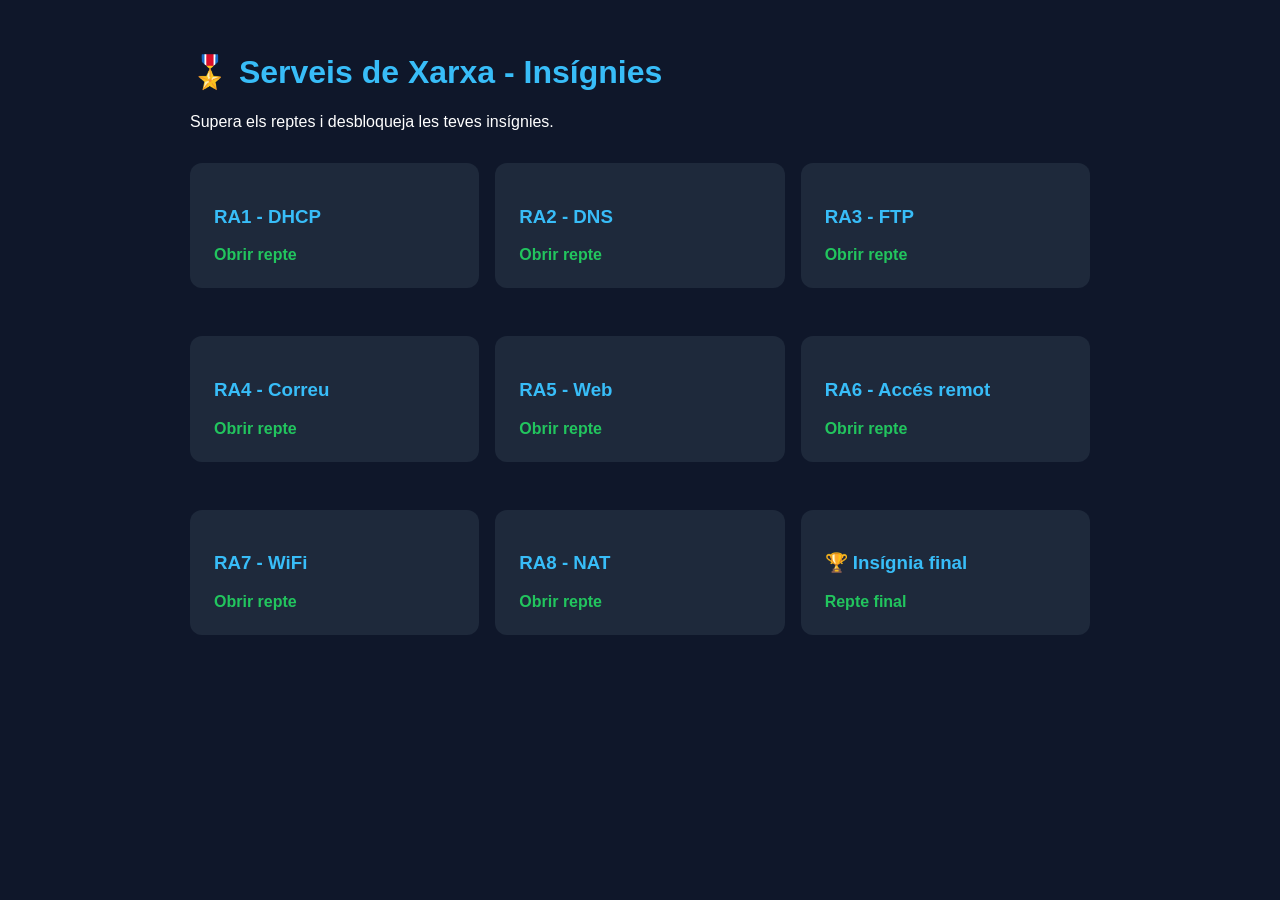
<file: index.html>
<!DOCTYPE html>
<html lang="ca">
<head>
  <meta charset="UTF-8">
  <meta name="viewport" content="width=device-width, initial-scale=1.0">
  <title>SMX - Serveis de Xarxa</title>
  <link rel="stylesheet" href="assets/style.css">
</head>
<body>
  <div class="container">
    <h1>🎖️ Serveis de Xarxa - Insígnies</h1>
    <p>Supera els reptes i desbloqueja les teves insígnies.</p>
    <div class="grid">
      <div class="card"><h3>RA1 - DHCP</h3><a href="ra1/">Obrir repte</a></div>
      <div class="card"><h3>RA2 - DNS</h3><a href="ra2/">Obrir repte</a></div>
      <div class="card"><h3>RA3 - FTP</h3><a href="ra3/">Obrir repte</a></div>
      <div class="card"><h3>RA4 - Correu</h3><a href="ra4/">Obrir repte</a></div>
      <div class="card"><h3>RA5 - Web</h3><a href="ra5/">Obrir repte</a></div>
      <div class="card"><h3>RA6 - Accés remot</h3><a href="ra6/">Obrir repte</a></div>
      <div class="card"><h3>RA7 - WiFi</h3><a href="ra7/">Obrir repte</a></div>
      <div class="card"><h3>RA8 - NAT</h3><a href="ra8/">Obrir repte</a></div>
      <div class="card"><h3>🏆 Insígnia final</h3><a href="final/">Repte final</a></div>
    </div>
  </div>
</body>
</html>
</file>
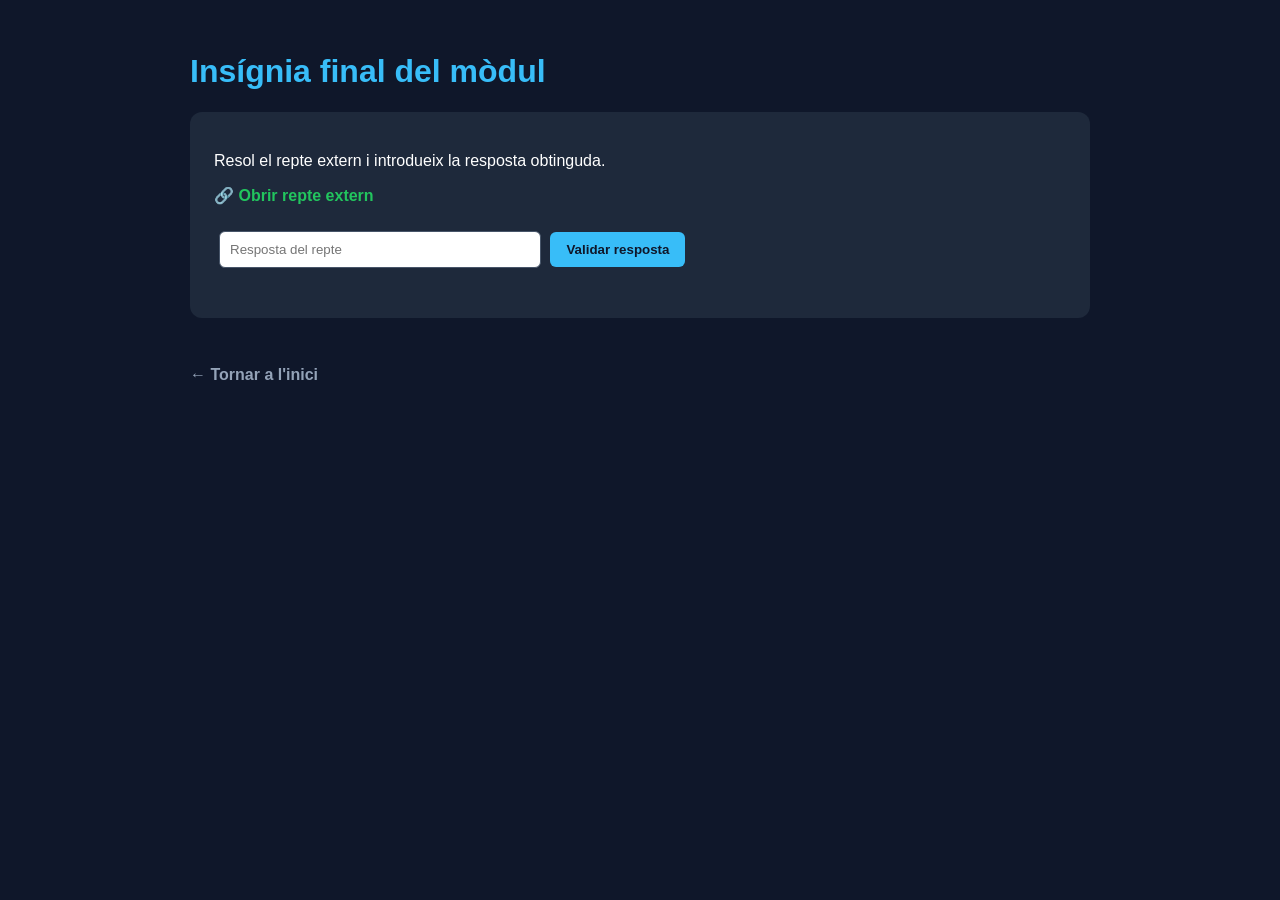
<file: final/index.html>
<!DOCTYPE html>
<html lang="ca">
<head>
  <meta charset="UTF-8">
  <meta name="viewport" content="width=device-width, initial-scale=1.0">
  <title>Insígnia final del mòdul</title>
  <link rel="stylesheet" href="../assets/style.css">
</head>
<body>
  <div class="container">
    <h1>Insígnia final del mòdul</h1>
    <div class="card">
      <p>Resol el repte extern i introdueix la resposta obtinguda.</p>
      <p><a href="#" target="_blank">🔗 Obrir repte extern</a></p>

      <input id="answer" placeholder="Resposta del repte">
      <button onclick="checkAnswer()">Validar resposta</button>
      <p id="msg1"></p>

      <div id="step2" class="hidden">
        <h3>Validació d'accés</h3>
        <input id="key" placeholder="Clau personal">
        <button onclick="checkKey()">Validar clau</button>
        <p id="msg2"></p>

        <div id="download" class="hidden">
          <a id="download-link" download>🎖️ Descarregar insígnia</a>
        </div>
      </div>
    </div>

    <a class="back-link" href="../">← Tornar a l'inici</a>
  </div>

  <script src="../assets/challenge.js"></script>
  <script>
    initChallenge({
      answer: 'SMX-CERTIFIED',
      key: 'FINAL-ALU-DEMO',
      badge: 'badge.png'
    });
  </script>
</body>
</html>
</file>
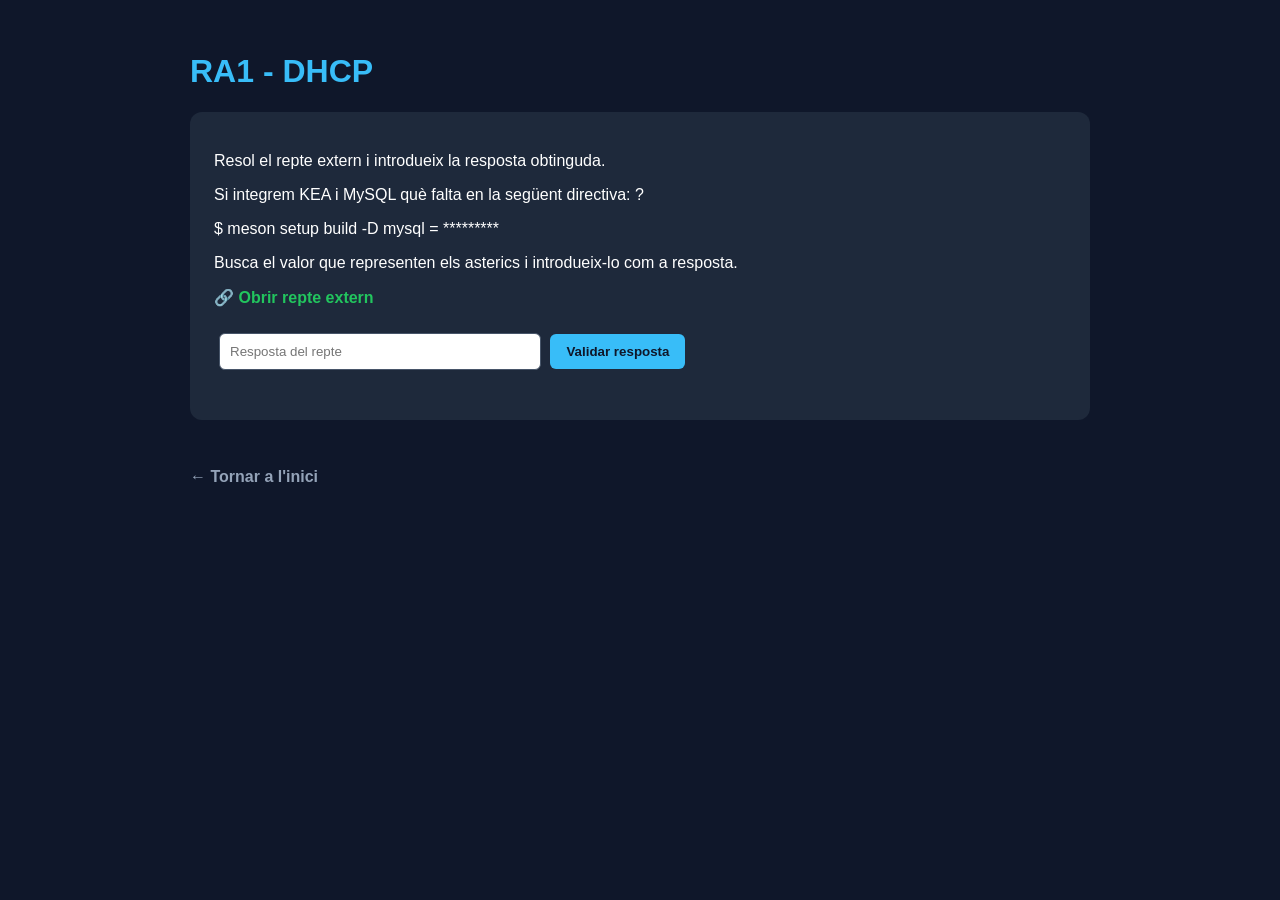
<file: ra1/index.html>
<!DOCTYPE html>
<html lang="ca">
<head>
  <meta charset="UTF-8">
  <meta name="viewport" content="width=device-width, initial-scale=1.0">
  <title>RA1 - DHCP</title>
  <link rel="stylesheet" href="../assets/style.css">
</head>
<body>
  <div class="container">
    <h1>RA1 - DHCP</h1>
    <div class="card">
      <p>Resol el repte extern i introdueix la resposta obtinguda.</p>
      <p>Si integrem KEA i MySQL què falta en la següent directiva: ?</p>
      <p></p>$ meson setup build -D mysql = ********* </p>
      <p>Busca el valor que representen els asterics i introdueix-lo com a resposta.</p>
      <p><a href="https://kea.readthedocs.io/en/stable/" target="_blank">🔗 Obrir repte extern</a></p>

      <input id="answer" placeholder="Resposta del repte">
      <button onclick="checkAnswer()">Validar resposta</button>
      <p id="msg1"></p>

      <div id="step2" class="hidden">
        <h3>Validació d'accés</h3>
        <input id="key" placeholder="Clau personal">
        <button onclick="checkKey()">Validar clau</button>
        <p id="msg2"></p>

        <div id="download" class="hidden">
          <a id="download-link" download> Descarregar insígnia</a>
        </div>
      </div>
    </div>

    <a class="back-link" href="../">← Tornar a l'inici</a>
  </div>

  <script src="../assets/challenge.js"></script>
  <script>
    initChallenge({
      answer: 'enabled',
      key: 'RA1-ALU-DEMO',
      badge: 'badge.png'
    });
  </script>
</body>
</html>
</file>
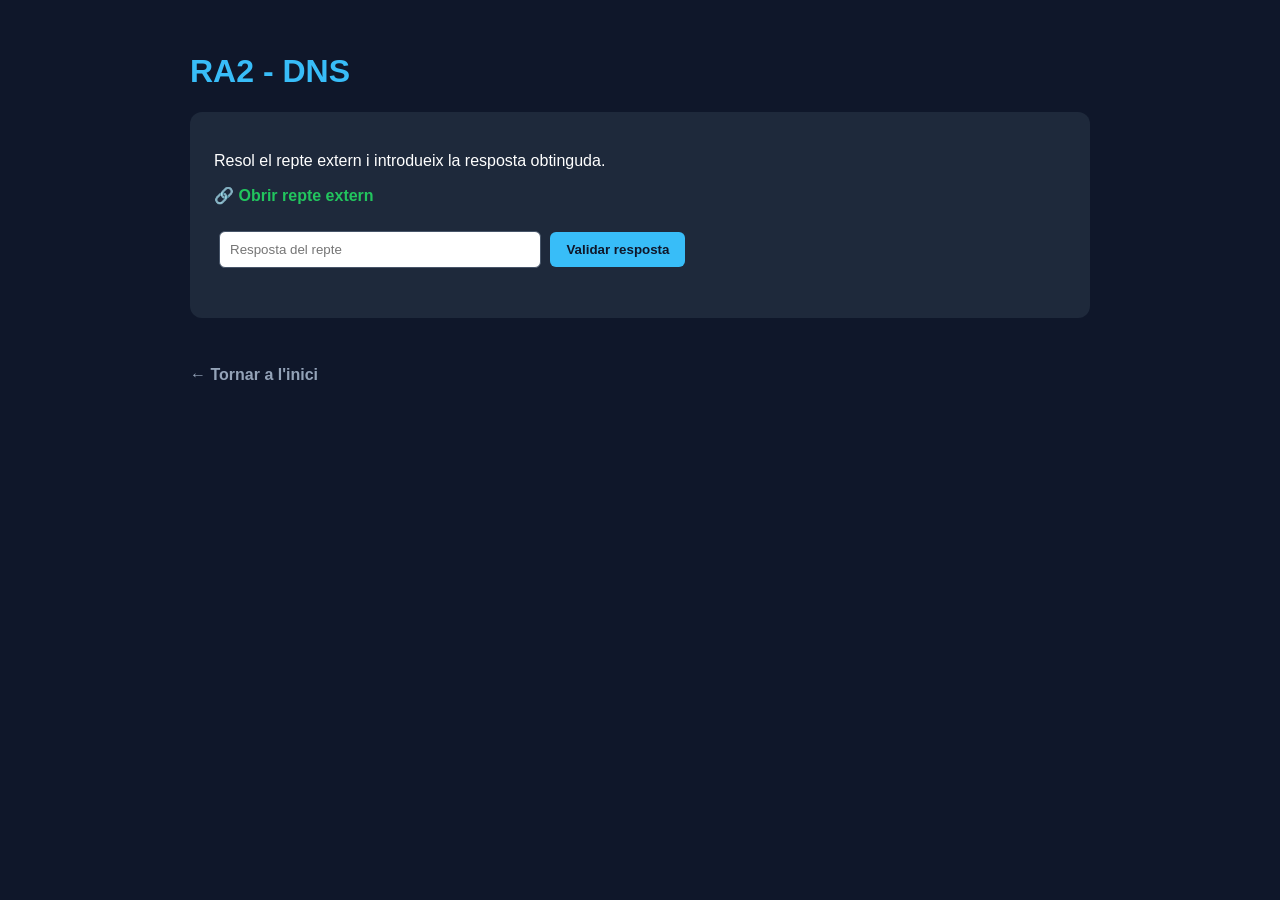
<file: ra2/index.html>
<!DOCTYPE html>
<html lang="ca">
<head>
  <meta charset="UTF-8">
  <meta name="viewport" content="width=device-width, initial-scale=1.0">
  <title>RA2 - DNS</title>
  <link rel="stylesheet" href="../assets/style.css">
</head>
<body>
  <div class="container">
    <h1>RA2 - DNS</h1>
    <div class="card">
      <p>Resol el repte extern i introdueix la resposta obtinguda.</p>
      <p><a href="#" target="_blank">🔗 Obrir repte extern</a></p>

      <input id="answer" placeholder="Resposta del repte">
      <button onclick="checkAnswer()">Validar resposta</button>
      <p id="msg1"></p>

      <div id="step2" class="hidden">
        <h3>Validació d'accés</h3>
        <input id="key" placeholder="Clau personal">
        <button onclick="checkKey()">Validar clau</button>
        <p id="msg2"></p>

        <div id="download" class="hidden">
          <a id="download-link" download>🎖️ Descarregar insígnia</a>
        </div>
      </div>
    </div>

    <a class="back-link" href="../">← Tornar a l'inici</a>
  </div>

  <script src="../assets/challenge.js"></script>
  <script>
    initChallenge({
      answer: 'DNS-RESOLVED',
      key: 'RA2-ALU-DEMO',
      badge: 'badge.png'
    });
  </script>
</body>
</html>
</file>
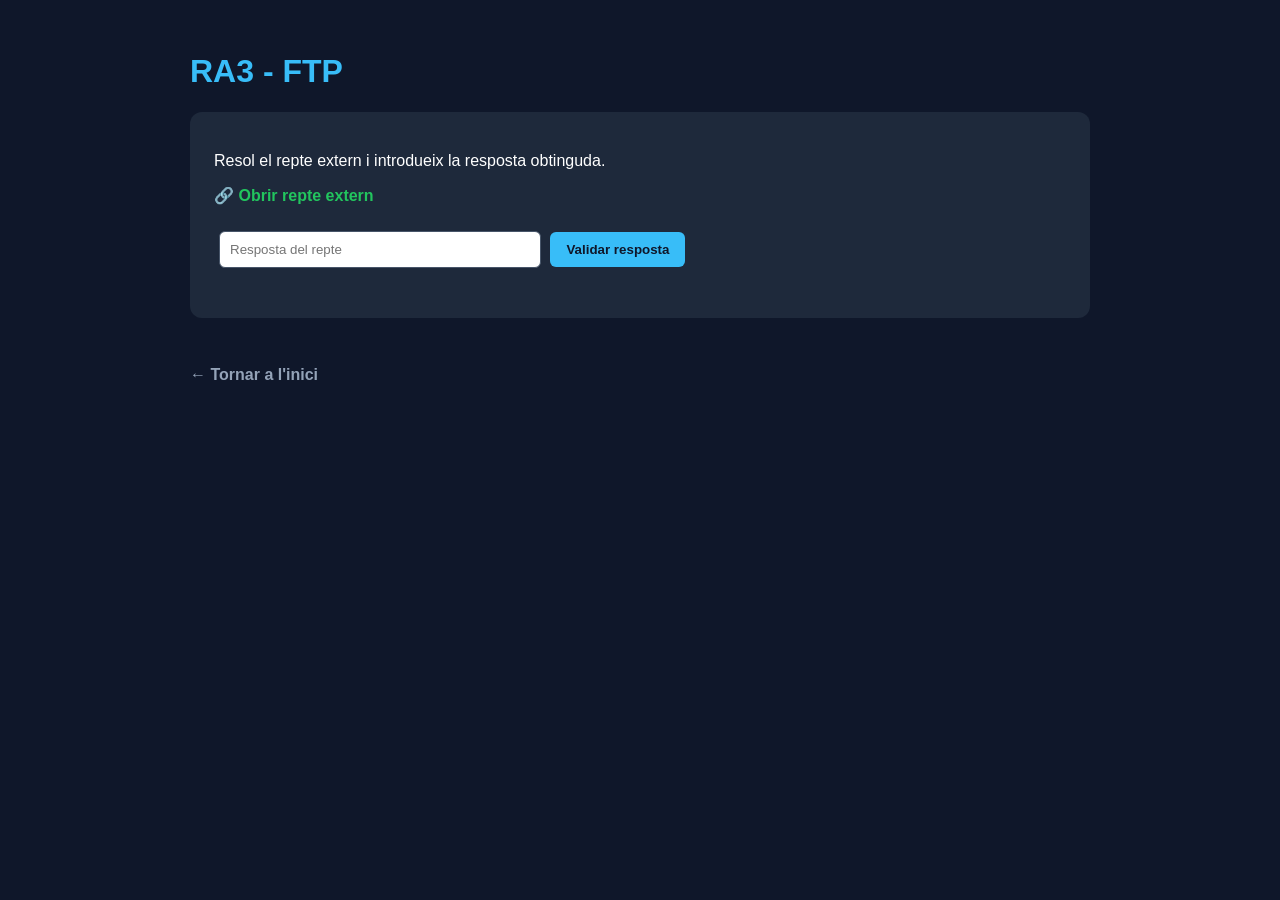
<file: ra3/index.html>
<!DOCTYPE html>
<html lang="ca">
<head>
  <meta charset="UTF-8">
  <meta name="viewport" content="width=device-width, initial-scale=1.0">
  <title>RA3 - FTP</title>
  <link rel="stylesheet" href="../assets/style.css">
</head>
<body>
  <div class="container">
    <h1>RA3 - FTP</h1>
    <div class="card">
      <p>Resol el repte extern i introdueix la resposta obtinguda.</p>
      <p><a href="#" target="_blank">🔗 Obrir repte extern</a></p>

      <input id="answer" placeholder="Resposta del repte">
      <button onclick="checkAnswer()">Validar resposta</button>
      <p id="msg1"></p>

      <div id="step2" class="hidden">
        <h3>Validació d'accés</h3>
        <input id="key" placeholder="Clau personal">
        <button onclick="checkKey()">Validar clau</button>
        <p id="msg2"></p>

        <div id="download" class="hidden">
          <a id="download-link" download>🎖️ Descarregar insígnia</a>
        </div>
      </div>
    </div>

    <a class="back-link" href="../">← Tornar a l'inici</a>
  </div>

  <script src="../assets/challenge.js"></script>
  <script>
    initChallenge({
      answer: 'FTP-DOWNLOAD',
      key: 'RA3-ALU-DEMO',
      badge: 'badge.png'
    });
  </script>
</body>
</html>
</file>
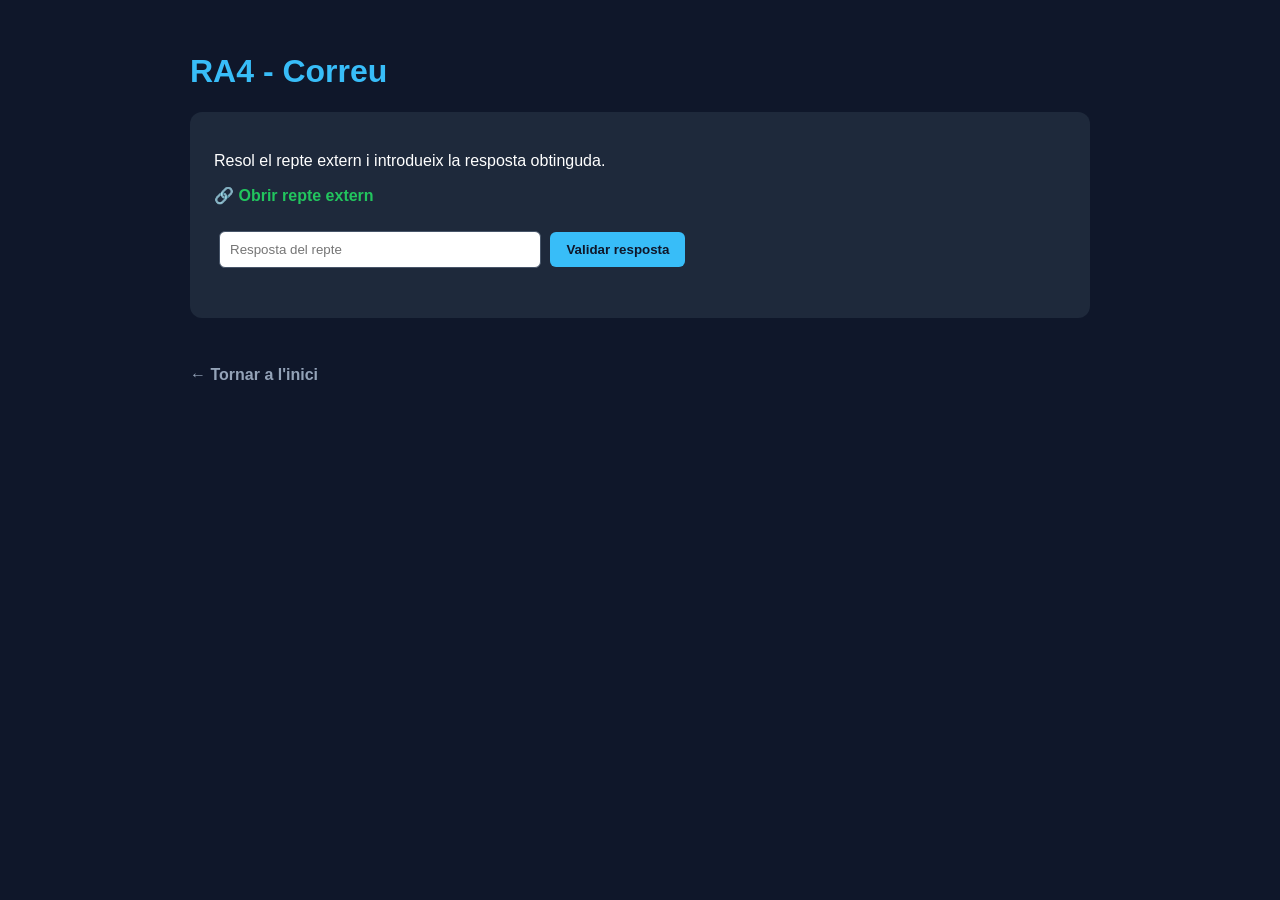
<file: ra4/index.html>
<!DOCTYPE html>
<html lang="ca">
<head>
  <meta charset="UTF-8">
  <meta name="viewport" content="width=device-width, initial-scale=1.0">
  <title>RA4 - Correu</title>
  <link rel="stylesheet" href="../assets/style.css">
</head>
<body>
  <div class="container">
    <h1>RA4 - Correu</h1>
    <div class="card">
      <p>Resol el repte extern i introdueix la resposta obtinguda.</p>
      <p><a href="#" target="_blank">🔗 Obrir repte extern</a></p>

      <input id="answer" placeholder="Resposta del repte">
      <button onclick="checkAnswer()">Validar resposta</button>
      <p id="msg1"></p>

      <div id="step2" class="hidden">
        <h3>Validació d'accés</h3>
        <input id="key" placeholder="Clau personal">
        <button onclick="checkKey()">Validar clau</button>
        <p id="msg2"></p>

        <div id="download" class="hidden">
          <a id="download-link" download>🎖️ Descarregar insígnia</a>
        </div>
      </div>
    </div>

    <a class="back-link" href="../">← Tornar a l'inici</a>
  </div>

  <script src="../assets/challenge.js"></script>
  <script>
    initChallenge({
      answer: 'MAIL-HEADER',
      key: 'RA4-ALU-DEMO',
      badge: 'badge.png'
    });
  </script>
</body>
</html>
</file>
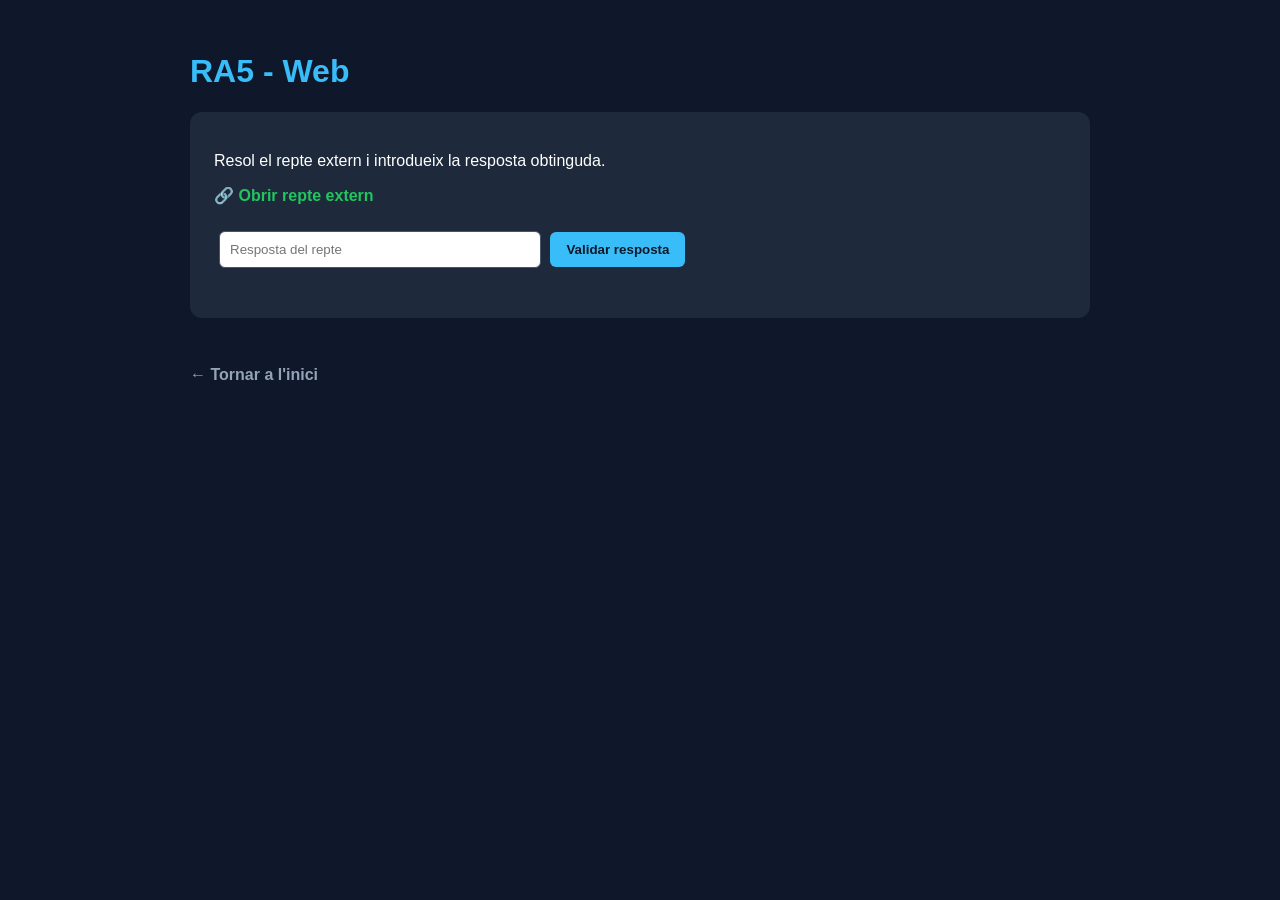
<file: ra5/index.html>
<!DOCTYPE html>
<html lang="ca">
<head>
  <meta charset="UTF-8">
  <meta name="viewport" content="width=device-width, initial-scale=1.0">
  <title>RA5 - Web</title>
  <link rel="stylesheet" href="../assets/style.css">
</head>
<body>
  <div class="container">
    <h1>RA5 - Web</h1>
    <div class="card">
      <p>Resol el repte extern i introdueix la resposta obtinguda.</p>
      <p><a href="#" target="_blank">🔗 Obrir repte extern</a></p>

      <input id="answer" placeholder="Resposta del repte">
      <button onclick="checkAnswer()">Validar resposta</button>
      <p id="msg1"></p>

      <div id="step2" class="hidden">
        <h3>Validació d'accés</h3>
        <input id="key" placeholder="Clau personal">
        <button onclick="checkKey()">Validar clau</button>
        <p id="msg2"></p>

        <div id="download" class="hidden">
          <a id="download-link" download>🎖️ Descarregar insígnia</a>
        </div>
      </div>
    </div>

    <a class="back-link" href="../">← Tornar a l'inici</a>
  </div>

  <script src="../assets/challenge.js"></script>
  <script>
    initChallenge({
      answer: 'HTTP-200',
      key: 'RA5-ALU-DEMO',
      badge: 'badge.png'
    });
  </script>
</body>
</html>
</file>
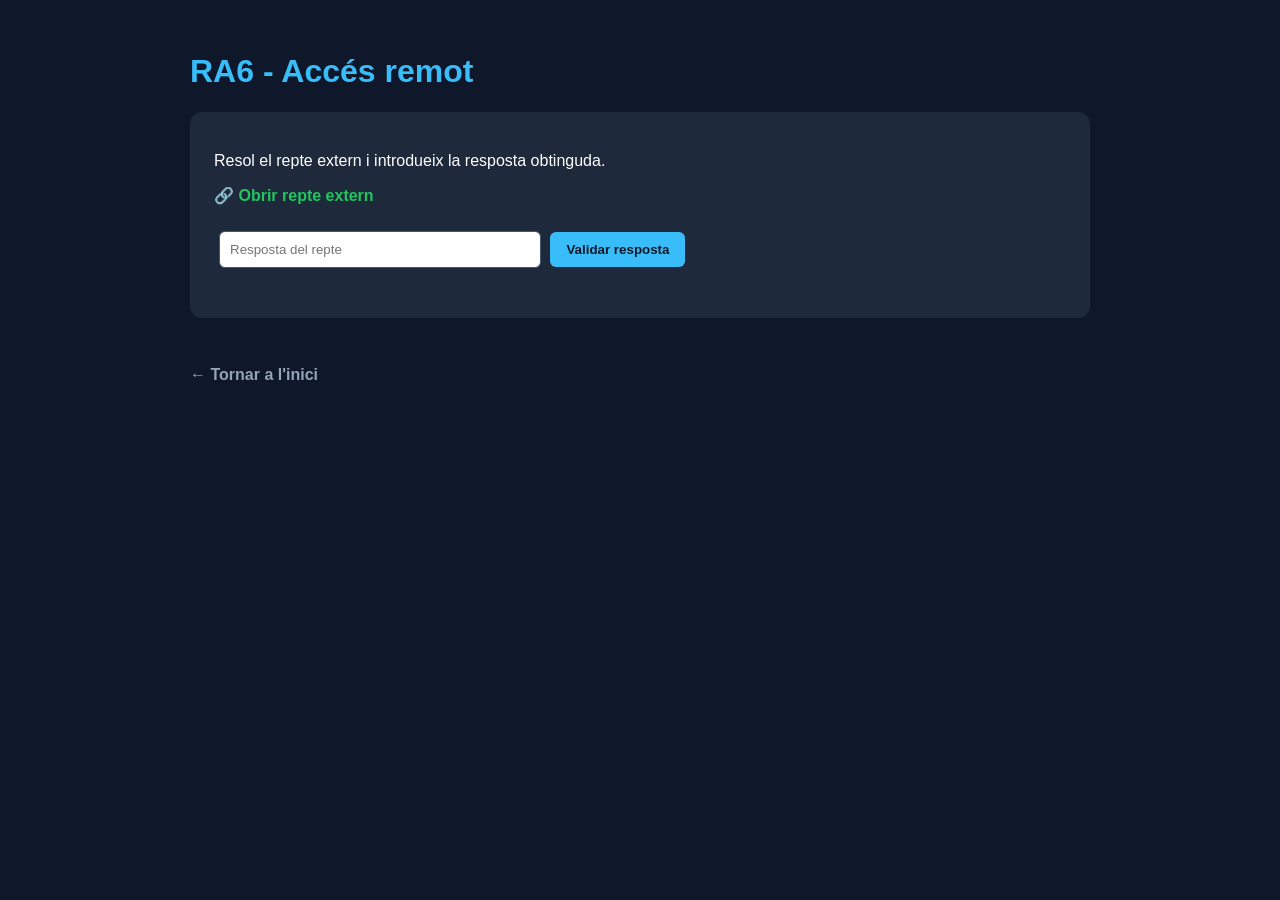
<file: ra6/index.html>
<!DOCTYPE html>
<html lang="ca">
<head>
  <meta charset="UTF-8">
  <meta name="viewport" content="width=device-width, initial-scale=1.0">
  <title>RA6 - Accés remot</title>
  <link rel="stylesheet" href="../assets/style.css">
</head>
<body>
  <div class="container">
    <h1>RA6 - Accés remot</h1>
    <div class="card">
      <p>Resol el repte extern i introdueix la resposta obtinguda.</p>
      <p><a href="#" target="_blank">🔗 Obrir repte extern</a></p>

      <input id="answer" placeholder="Resposta del repte">
      <button onclick="checkAnswer()">Validar resposta</button>
      <p id="msg1"></p>

      <div id="step2" class="hidden">
        <h3>Validació d'accés</h3>
        <input id="key" placeholder="Clau personal">
        <button onclick="checkKey()">Validar clau</button>
        <p id="msg2"></p>

        <div id="download" class="hidden">
          <a id="download-link" download>🎖️ Descarregar insígnia</a>
        </div>
      </div>
    </div>

    <a class="back-link" href="../">← Tornar a l'inici</a>
  </div>

  <script src="../assets/challenge.js"></script>
  <script>
    initChallenge({
      answer: 'SSH-ACCESS',
      key: 'RA6-ALU-DEMO',
      badge: 'badge.png'
    });
  </script>
</body>
</html>
</file>
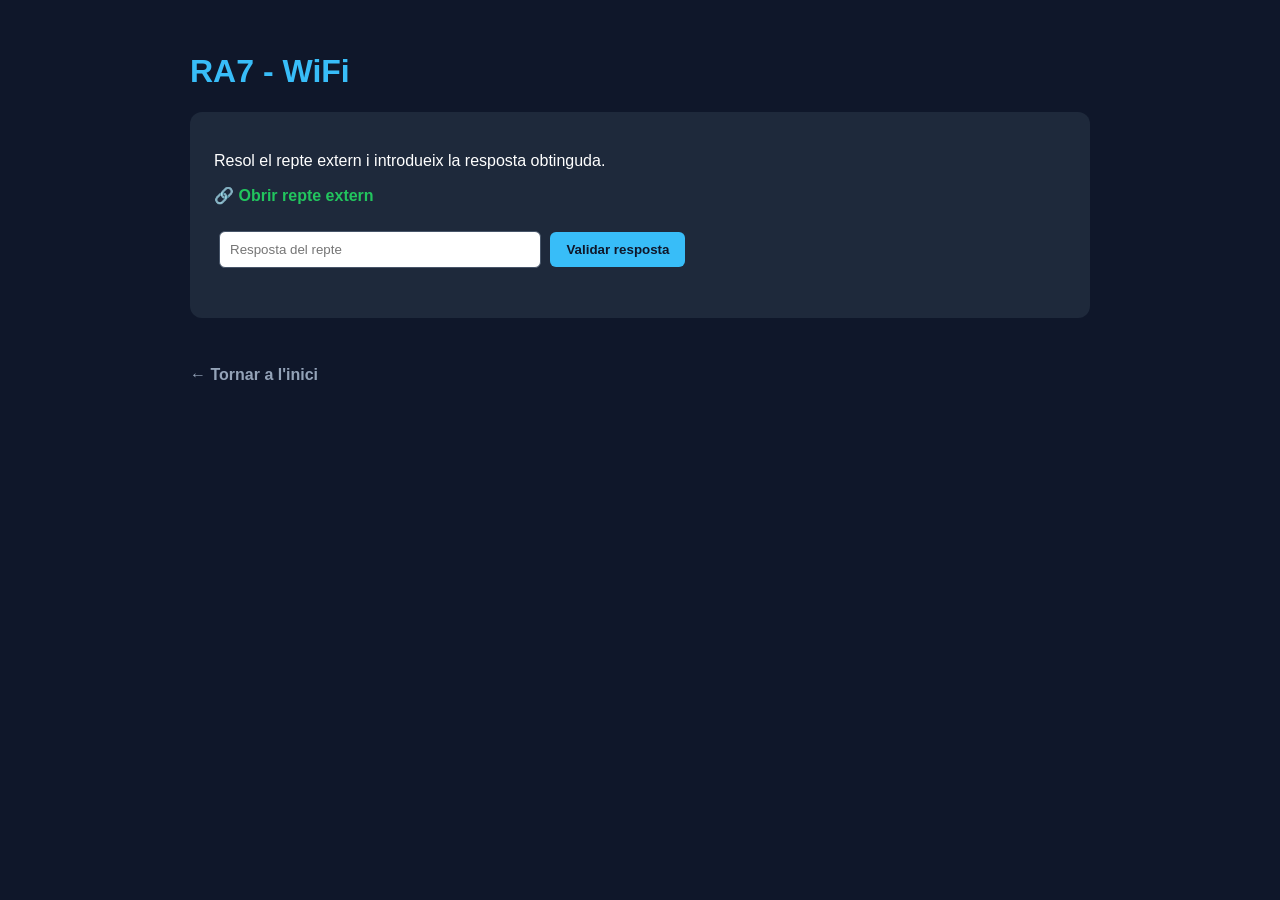
<file: ra7/index.html>
<!DOCTYPE html>
<html lang="ca">
<head>
  <meta charset="UTF-8">
  <meta name="viewport" content="width=device-width, initial-scale=1.0">
  <title>RA7 - WiFi</title>
  <link rel="stylesheet" href="../assets/style.css">
</head>
<body>
  <div class="container">
    <h1>RA7 - WiFi</h1>
    <div class="card">
      <p>Resol el repte extern i introdueix la resposta obtinguda.</p>
      <p><a href="#" target="_blank">🔗 Obrir repte extern</a></p>

      <input id="answer" placeholder="Resposta del repte">
      <button onclick="checkAnswer()">Validar resposta</button>
      <p id="msg1"></p>

      <div id="step2" class="hidden">
        <h3>Validació d'accés</h3>
        <input id="key" placeholder="Clau personal">
        <button onclick="checkKey()">Validar clau</button>
        <p id="msg2"></p>

        <div id="download" class="hidden">
          <a id="download-link" download>🎖️ Descarregar insígnia</a>
        </div>
      </div>
    </div>

    <a class="back-link" href="../">← Tornar a l'inici</a>
  </div>

  <script src="../assets/challenge.js"></script>
  <script>
    initChallenge({
      answer: 'WIFI-KEY',
      key: 'RA7-ALU-DEMO',
      badge: 'badge.png'
    });
  </script>
</body>
</html>
</file>
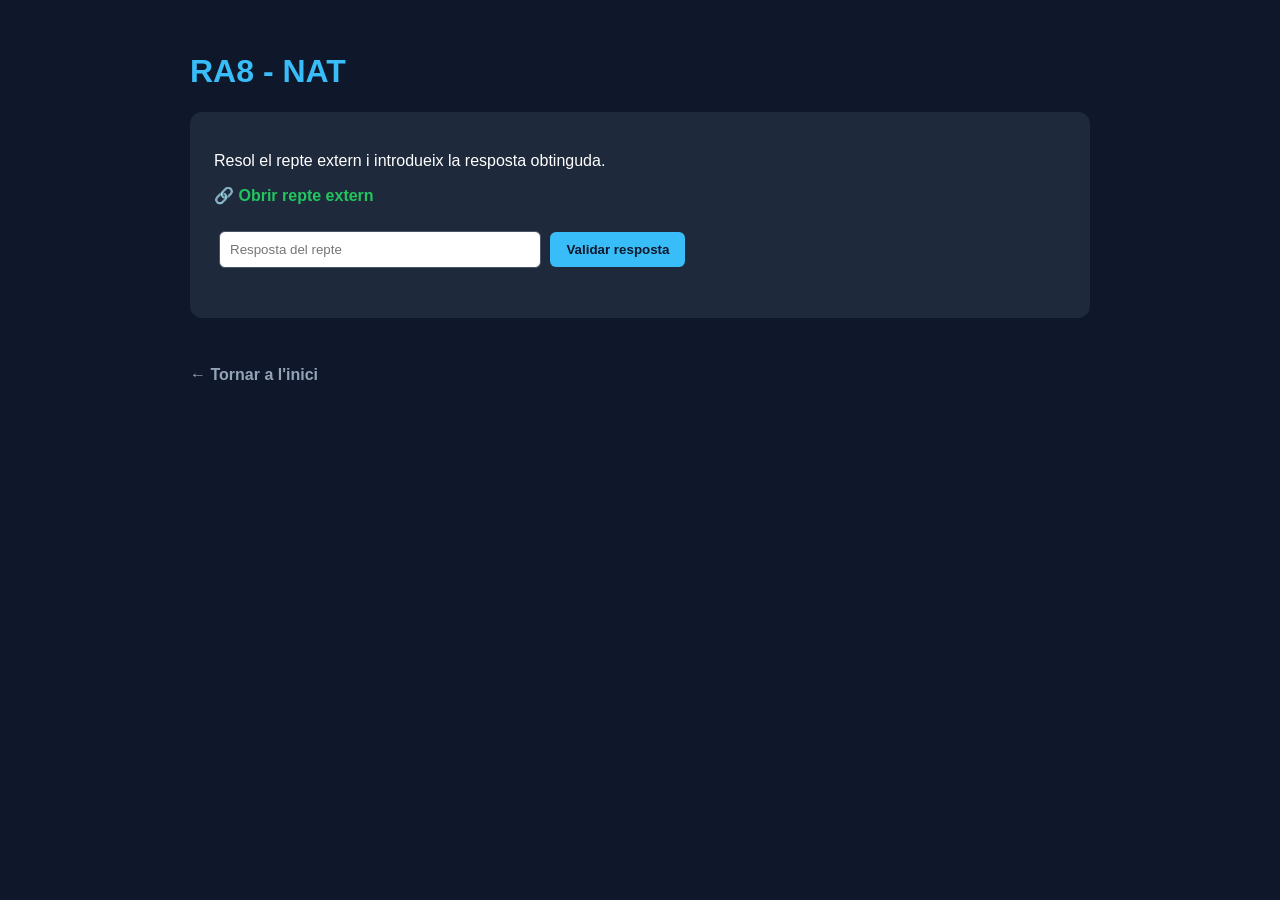
<file: ra8/index.html>
<!DOCTYPE html>
<html lang="ca">
<head>
  <meta charset="UTF-8">
  <meta name="viewport" content="width=device-width, initial-scale=1.0">
  <title>RA8 - NAT</title>
  <link rel="stylesheet" href="../assets/style.css">
</head>
<body>
  <div class="container">
    <h1>RA8 - NAT</h1>
    <div class="card">
      <p>Resol el repte extern i introdueix la resposta obtinguda.</p>
      <p><a href="#" target="_blank">🔗 Obrir repte extern</a></p>

      <input id="answer" placeholder="Resposta del repte">
      <button onclick="checkAnswer()">Validar resposta</button>
      <p id="msg1"></p>

      <div id="step2" class="hidden">
        <h3>Validació d'accés</h3>
        <input id="key" placeholder="Clau personal">
        <button onclick="checkKey()">Validar clau</button>
        <p id="msg2"></p>

        <div id="download" class="hidden">
          <a id="download-link" download>🎖️ Descarregar insígnia</a>
        </div>
      </div>
    </div>

    <a class="back-link" href="../">← Tornar a l'inici</a>
  </div>

  <script src="../assets/challenge.js"></script>
  <script>
    initChallenge({
      answer: 'NAT-ROUTED',
      key: 'RA8-ALU-DEMO',
      badge: 'badge.png'
    });
  </script>
</body>
</html>
</file>
<file: assets/style.css>
body {
  font-family: Arial, sans-serif;
  background: #0f172a;
  color: #ffffff;
  margin: 0;
  padding: 0;
}
.container { max-width: 900px; margin: 0 auto; padding: 2rem; }
h1, h2, h3 { color: #38bdf8; }
input {
  padding: 10px; margin: 10px 5px; border-radius: 6px;
  border: 1px solid #475569; width: 300px; max-width: 100%;
}
button {
  padding: 10px 16px; border: none; border-radius: 6px;
  background: #38bdf8; color: #0f172a; font-weight: bold; cursor: pointer;
}
.hidden { display: none; }
.card {
  background: #1e293b; padding: 1.5rem; border-radius: 12px; margin: 1rem 0;
}
.grid {
  display: grid; grid-template-columns: repeat(auto-fit, minmax(220px, 1fr)); gap: 1rem;
}
a { color: #22c55e; text-decoration: none; font-weight: bold; }
.success { color: #22c55e; font-weight: bold; }
.error { color: #f87171; font-weight: bold; }
.back-link { display: inline-block; margin-top: 2rem; color: #94a3b8; }
</file>
